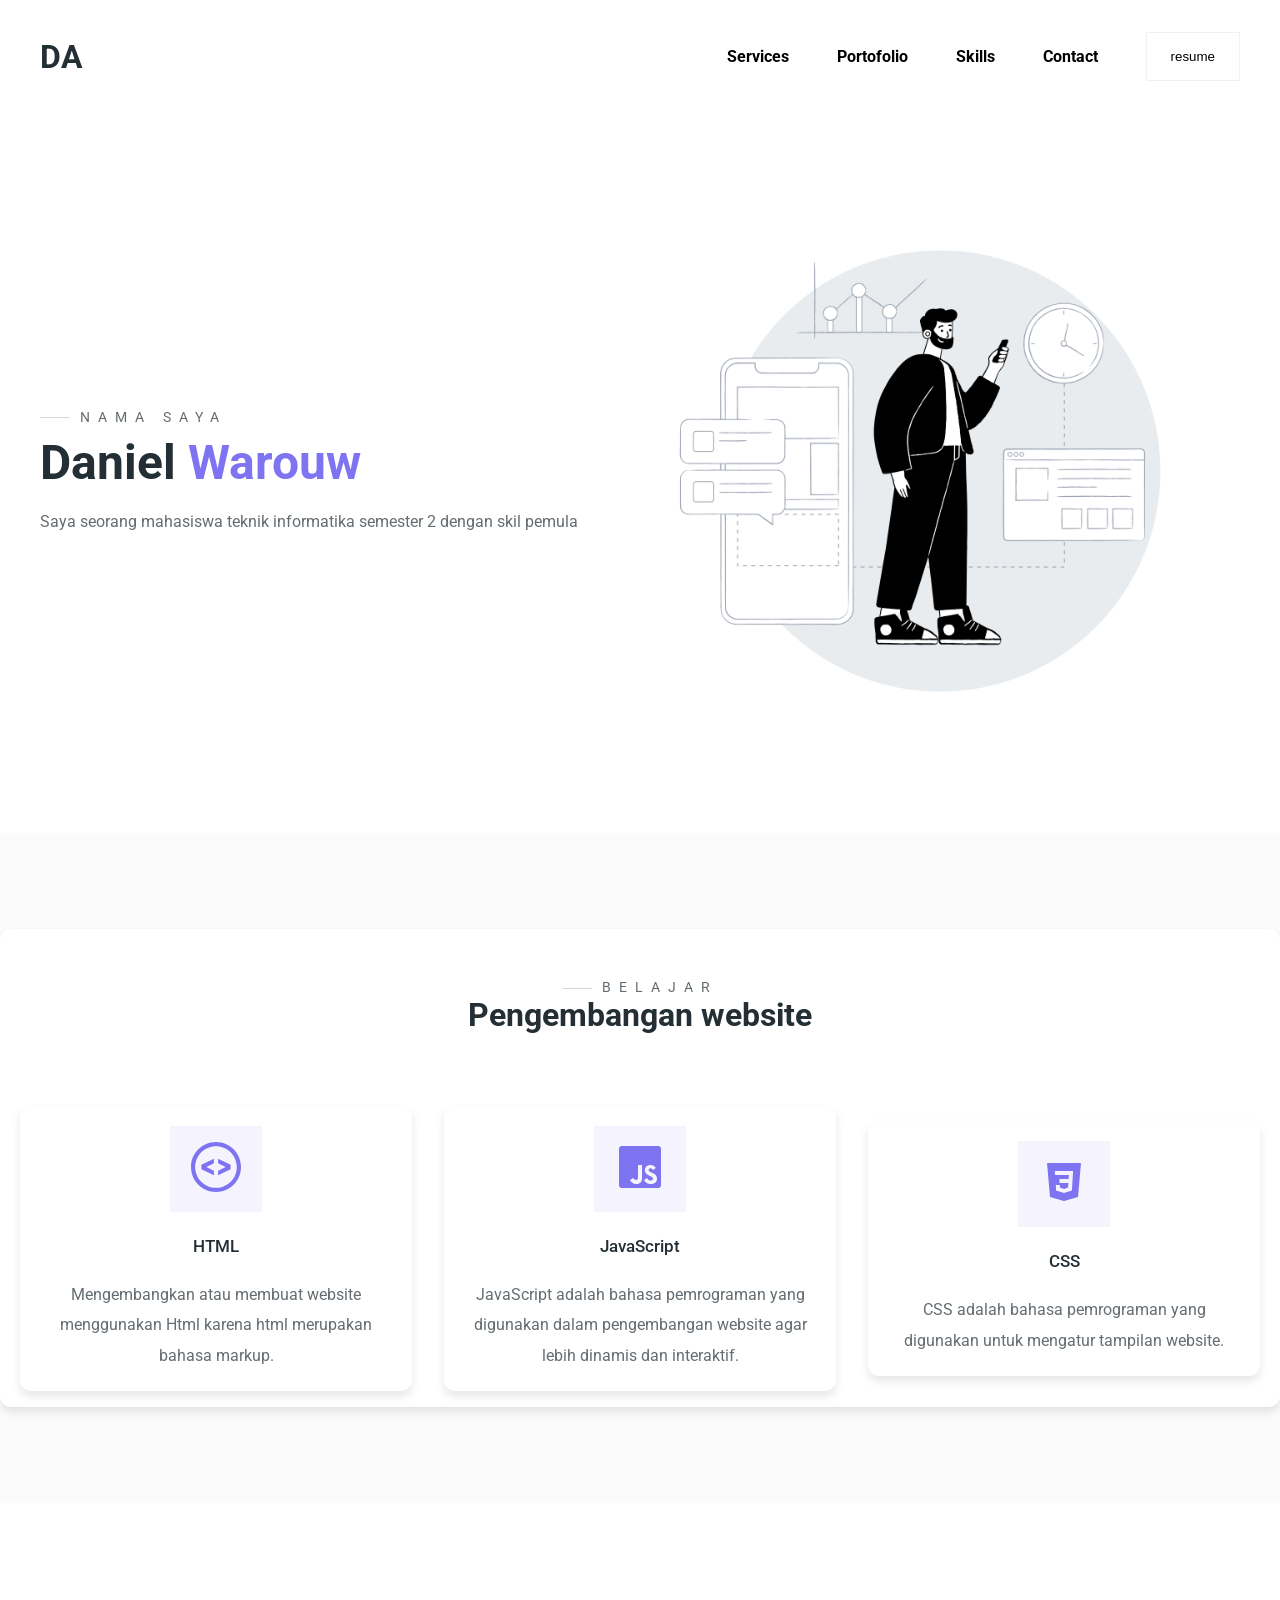
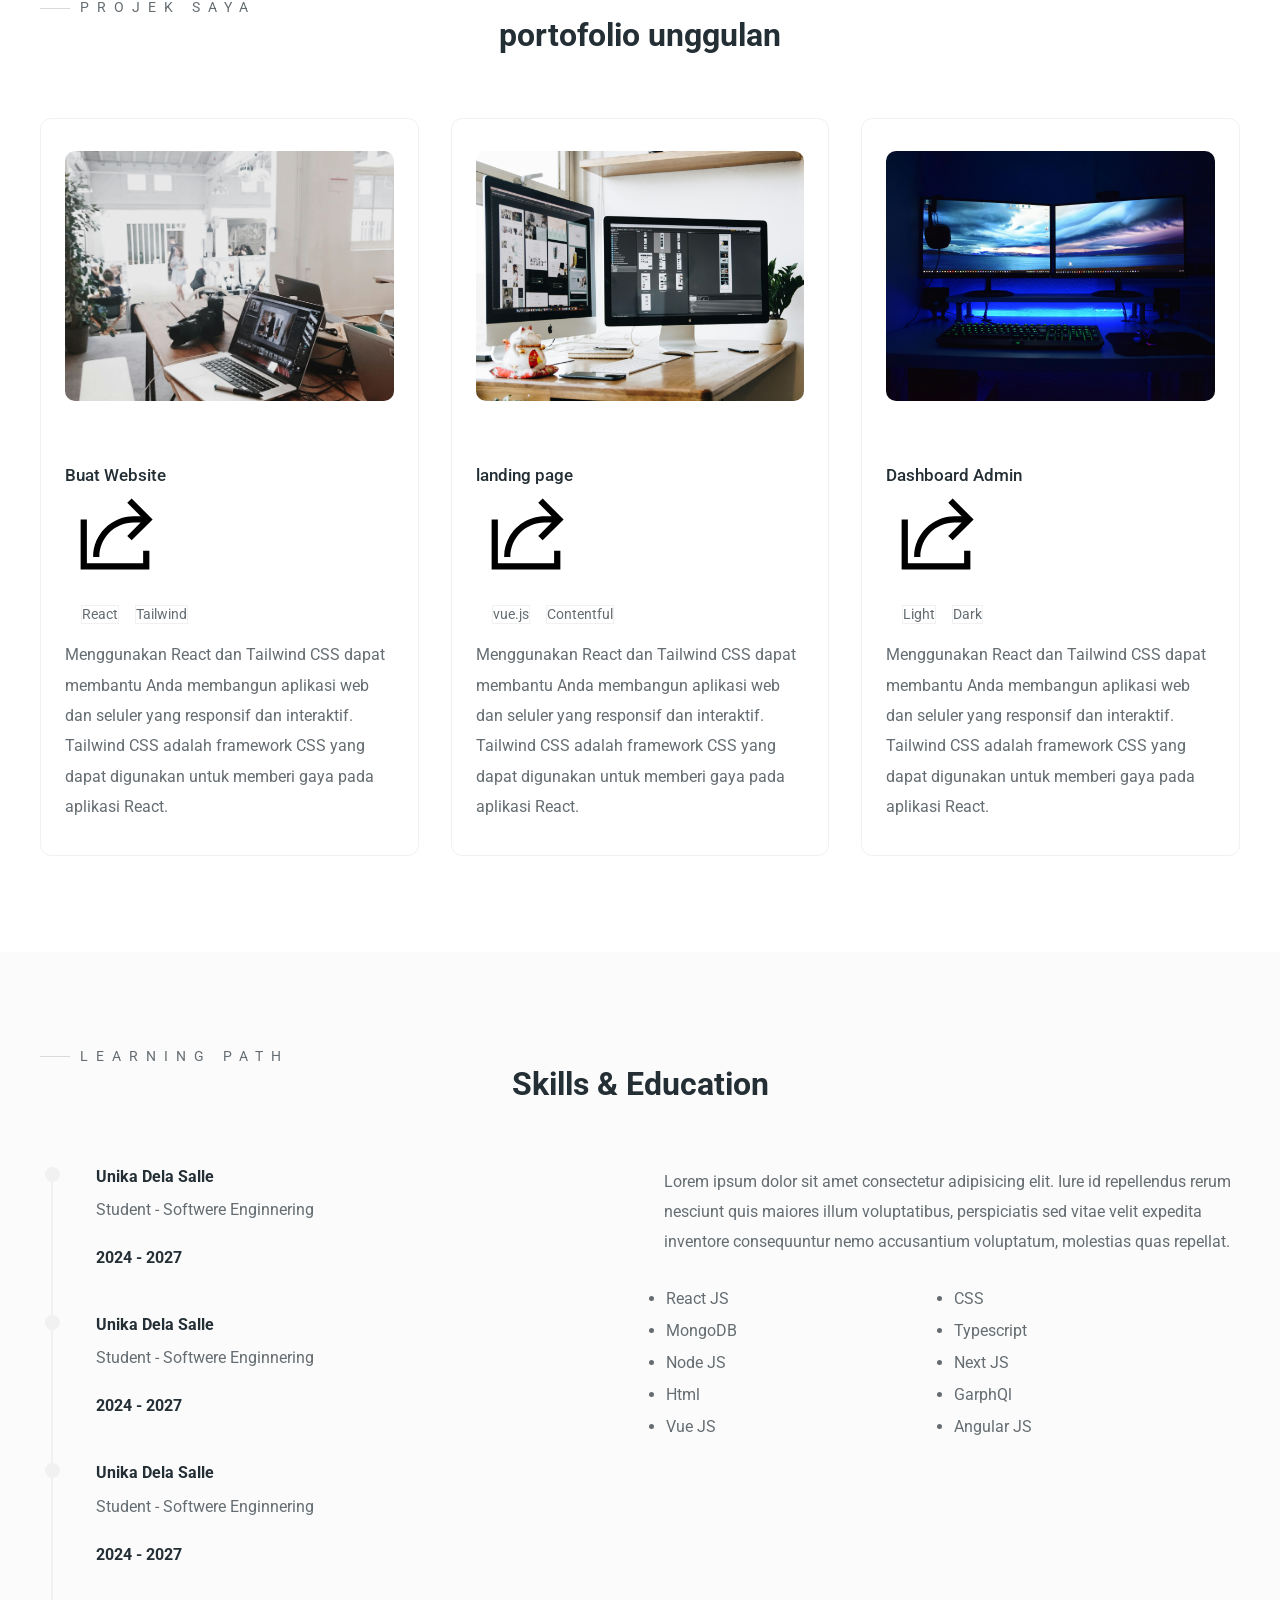
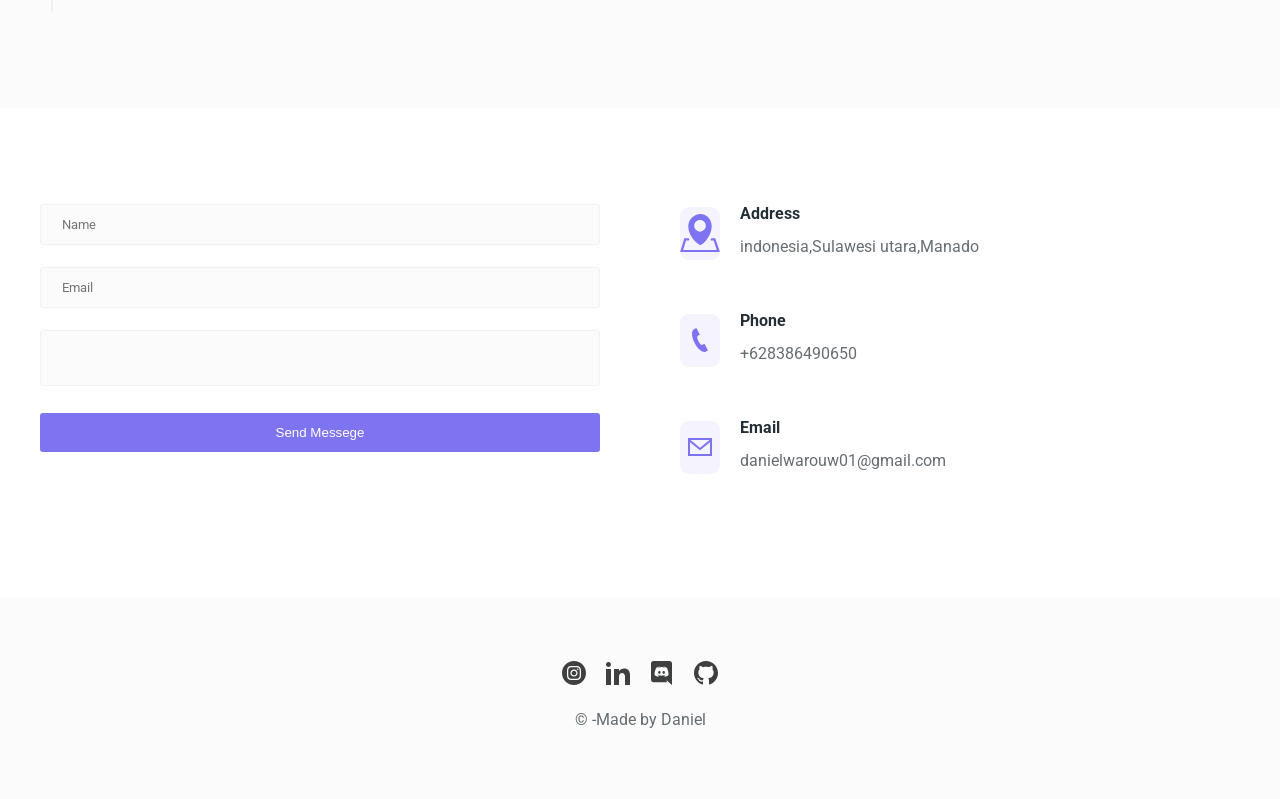
<file: index.html>
<!DOCTYPE html>
<html lang = "id">
   <head>
    <meta charset = "UTF-8">
  <meta http-equiv="X-UA-compatible" content = "IE=edge">
  <meta name="viewport" content ="width=device-width , initial-scale=1.0">
  <title>
    Daniel - softwere engineer
      </title>
  

  <link rel="stylesheet" href="isg.css">
  <link rel="stylesheet" href="responsive.css">
</head>
<body>
  <!-- <~~header~~> -->
<header>
  <div class="main-container">
    <div class="nav">
      <div class="logo">
        <a href="">DA</a>
      </div>
      <nav>
        <ul>
          <li><a href="#services">Services</a></li>
          <li><a href="#portofolio">Portofolio</a></li>
          <li><a href="#skills">Skills</a></li>
          <li><a href="#contact">Contact</a></li>
          <li><a href="/resume.pdf" target="_blank">
          <button class="btn">resume</button>
          </a>
        </li>
        </ul>
      </nav>
      <div class="burger">
<div class="line_1"></div>
<div class="line_2"></div>
<div class="line_3"></div>


      </div>
    </div>
    <section id ="hero">
      <div class="hero-kiri">
        <h3 class="pre-title"> Nama saya</h3>
        <h1 class="hero-name">Daniel <span>  Warouw</span></h1>
          <p> Saya seorang mahasiswa teknik informatika semester 2 dengan skil pemula</p>
      </div>
    <div class="hero-kanan">
      <img src="./images/hero.png" alt="person standing"/>
    </div>
    </section>
  </div>
</header>
  <!-- <~~end header~~> -->
<section id="services">
<div class="service main-container">
  <h3 class="pre-title">Belajar</h3>
  <h1 class="section-title service-title">Pengembangan website</h1>

  <div class="grid-3">
    <!-- service 1 -->
    <div class="service">
      <div class="service-icon">
        <svg xmlns="http://www.w3.org/2000/svg" width="24" height="24" viewBox="0 0 24 24"><path d="M12 2c5.514 0 10 4.486 10 10s-4.486 10-10 10-10-4.486-10-10 4.486-10 10-10zm0-2c-6.627 0-12 5.373-12 12s5.373 12 12 12 12-5.373 12-12-5.373-12-12-12zm-1 16l-6-2.935v-2.131l6-2.934v2.199l-3.64 1.801 3.64 1.796v2.204zm2-8v2.199l3.64 1.801-3.64 1.796v2.204l6-2.935v-2.131l-6-2.934z"/></svg>
    </div>
    <h4> HTML</h4>
    <P>Mengembangkan atau membuat website menggunakan Html karena html merupakan bahasa markup. </P>
  </div>
    <!-- service 2 -->
    <div class="service">
      <div class="service-icon">
        <svg xmlns="http://www.w3.org/2000/svg" x="0px" y="0px" width="100" height="100" viewBox="0 0 50 50">
          <path d="M 43.335938 4 L 6.667969 4 C 5.195313 4 4 5.195313 4 6.667969 L 4 43.332031 C 4 44.804688 5.195313 46 6.667969 46 L 43.332031 46 C 44.804688 46 46 44.804688 46 43.335938 L 46 6.667969 C 46 5.195313 44.804688 4 43.335938 4 Z M 27 36.183594 C 27 40.179688 24.65625 42 21.234375 42 C 18.140625 42 15.910156 39.925781 15 38 L 18.144531 36.097656 C 18.75 37.171875 19.671875 38 21 38 C 22.269531 38 23 37.503906 23 35.574219 L 23 23 L 27 23 Z M 35.675781 42 C 32.132813 42 30.121094 40.214844 29 38 L 32 36 C 32.816406 37.335938 33.707031 38.613281 35.589844 38.613281 C 37.171875 38.613281 38 37.824219 38 36.730469 C 38 35.425781 37.140625 34.960938 35.402344 34.199219 L 34.449219 33.789063 C 31.695313 32.617188 29.863281 31.148438 29.863281 28.039063 C 29.863281 25.179688 32.046875 23 35.453125 23 C 37.878906 23 39.621094 23.84375 40.878906 26.054688 L 37.910156 27.964844 C 37.253906 26.789063 36.550781 26.328125 35.453125 26.328125 C 34.335938 26.328125 33.628906 27.039063 33.628906 27.964844 C 33.628906 29.109375 34.335938 29.570313 35.972656 30.28125 L 36.925781 30.691406 C 40.171875 32.078125 42 33.496094 42 36.683594 C 42 40.117188 39.300781 42 35.675781 42 Z"></path>
          </svg>
    </div>
    <h4> JavaScript </h4>
    <P> JavaScript adalah bahasa pemrograman yang digunakan dalam pengembangan website agar lebih dinamis dan interaktif. </P>
  </div>
    <!-- service 3 -->
    <div class="service">
      <div class="service-icon">
        <svg xmlns="http://www.w3.org/2000/svg" x="0px" y="0px" width="100" height="100" viewBox="0 0 50 50">
          <path fill-rule="evenodd" d="M 42 6 L 39 40 L 25 44 L 11 40 L 8 6 Z M 16.800781 28 L 20.800781 28 L 20.898438 30.5 L 25 31.898438 L 29.101563 30.5 L 29.398438 26 L 20.601563 26 L 20.398438 22 L 29.601563 22 L 29.898438 18 L 16.101563 18 L 15.800781 14 L 34.101563 14 L 33.601563 22 L 32.898438 33.5 L 25 36.101563 L 17.101563 33.5 Z"></path>
          </svg>
    </div>
    <h4> CSS
    </h4>
    <P>CSS adalah bahasa pemrograman yang digunakan untuk mengatur tampilan website. 
    </P>
  </div>
</div>
</section>
<!-- end services -->


<!-- portofolio -->
 <section id="portofolio">
  <div class="portofolios main-container">
    <h3 class="pre-title">Projek saya</h3>
    <h1 class="section-title">portofolio unggulan</h1>

    <div class="grid-3">
      <div class="portofolio">
        <div class="portofolio-cover">
          <img src="./images/portofolio/pexels-flodahm-699459.jpg" alt="portofolio 1">
        </div>
           <div class="portofolio-info">
          <div class="portofolio-title">
            <h4> Buat Website </h4>
            <a href="/" class="portofolio-link">
              <svg xmlns="http://www.w3.org/2000/svg" x="0px" y="0px" width="100" height="100" viewBox="0 0 32 32">
                <path d="M 21.332031 4.292969 L 19.917969 5.707031 L 24.210938 10 L 22 10 C 14.832031 10 9 15.832031 9 23 L 11 23 C 11 16.914063 15.914063 12 22 12 L 24.210938 12 L 19.917969 16.292969 L 21.332031 17.707031 L 28.039063 11 Z M 5 11 L 5 27 L 27 27 L 27 21 L 25 21 L 25 25 L 7 25 L 7 11 Z"></path>
                </svg>
            </a>
        
          </div>
          <div class="portofolio-tags">
           <div>React</div>
           <div>Tailwind</div>
          </div>
          <p>Menggunakan React dan Tailwind CSS dapat membantu Anda membangun aplikasi web dan seluler yang responsif dan interaktif. Tailwind CSS adalah framework CSS yang dapat digunakan untuk memberi gaya pada aplikasi React. </p>
        </div>
      </div>
      <!-- portofolio 2 -->
      <div class="portofolio">
        <div class="portofolio-cover">
          <img src="./images/portofolio/pexels-tranmautritam-326501.jpg" alt="portofolio 2">
        </div>
        <div class="portofolio-info">
          <div class="portofolio-title">
            <h4> landing page </h4>
            <a href="/" class="portofolio-link">
              <svg xmlns="http://www.w3.org/2000/svg" x="0px" y="0px" width="100" height="100" viewBox="0 0 32 32">
                <path d="M 21.332031 4.292969 L 19.917969 5.707031 L 24.210938 10 L 22 10 C 14.832031 10 9 15.832031 9 23 L 11 23 C 11 16.914063 15.914063 12 22 12 L 24.210938 12 L 19.917969 16.292969 L 21.332031 17.707031 L 28.039063 11 Z M 5 11 L 5 27 L 27 27 L 27 21 L 25 21 L 25 25 L 7 25 L 7 11 Z"></path>
                </svg>
            </a>        
          </div>
          <div class="portofolio-tags">
           <div>vue.js</div>
           <div>Contentful</div>
          </div>
          <p>Menggunakan React dan Tailwind CSS dapat membantu Anda membangun aplikasi web dan seluler yang responsif dan interaktif. Tailwind CSS adalah framework CSS yang dapat digunakan untuk memberi gaya pada aplikasi React. </p>
        </div>
      </div>
      <!-- portofolio 3 -->
      <div class="portofolio">
        <div class="portofolio-cover">
          <img src="./images/portofolio/pexels-xexusdesigner-777001.jpg" alt="portofolio 3">
        </div>
        <div class="portofolio-info">
          <div class="portofolio-title">
            <h4> Dashboard Admin </h4>
            <a href="/" class="portofolio-link">
              <svg xmlns="http://www.w3.org/2000/svg" x="0px" y="0px" width="100" height="100" viewBox="0 0 32 32">
                <path d="M 21.332031 4.292969 L 19.917969 5.707031 L 24.210938 10 L 22 10 C 14.832031 10 9 15.832031 9 23 L 11 23 C 11 16.914063 15.914063 12 22 12 L 24.210938 12 L 19.917969 16.292969 L 21.332031 17.707031 L 28.039063 11 Z M 5 11 L 5 27 L 27 27 L 27 21 L 25 21 L 25 25 L 7 25 L 7 11 Z"></path>
                </svg>
            </a>
          </div>
          <div class="portofolio-tags">
           <div>Light</div>
           <div> Dark</div>
          </div>
          <p>Menggunakan React dan Tailwind CSS dapat membantu Anda membangun aplikasi web dan seluler yang responsif dan interaktif. Tailwind CSS adalah framework CSS yang dapat digunakan untuk memberi gaya pada aplikasi React. </p>
        </div>
      </div>
    </div>
  </div>

 </section>

  <!-- end portofilio -->

<!-- skil dan edukasi -->
<section id="skills">
  <div class="skills main-container">
    <h3 class="pre-title">Learning path</h3>
    <h1 class="section-title">Skills & Education</h1>
  
    <div class="skills-grid">
      <div class="skills-left">
        <!-- Education 1 -->
        <div class="education">
          <div class="line">
            <div></div>
          </div>
         
        <div class="education-info">
          <h4 class="education-title"> Unika Dela Salle</h4>
          <p>Student - Softwere Enginnering</p>
          <h4 class="education-years"> 2024 - 2027</h4>
        </div>
      </div>
   
      <!-- Education 2 -->
      <div class="education">
        <div class="line"> <div></div> 
      </div>
     
      <div class="education-info">
        <h4 class="education-title"> Unika Dela Salle</h4>
        <p>Student - Softwere Enginnering</p>
        <h4 class="education-years"> 2024 - 2027</h4>
      </div>
    </div>
   <!-- Education 3 -->
   <div class="education">
    <div class="line"> <div></div>
  </div>
    <div class="education-info">
    <h4 class="education-title"> Unika Dela Salle</h4>
    <p>Student - Softwere Enginnering</p>
    <h4 class="education-years"> 2024 - 2027</h4>
  </div>
</div>

   </div> 
    <div class="skills-right">
   <p> Lorem ipsum dolor sit amet consectetur adipisicing elit. Iure id repellendus rerum nesciunt quis maiores illum voluptatibus, 
 perspiciatis sed vitae velit expedita inventore consequuntur nemo accusantium voluptatum, molestias quas repellat.</p>
         
             
       

<div class="skills-list">
<ul>
  <li>React JS</li>
  <li>MongoDB</li>
  <li>Node JS</li>
  <li>Html</li>
  <li>Vue JS</li>
</ul>
<ul>
  <li>CSS</li>
  <li>Typescript </li>
  <li>Next JS</li>
  <li>GarphQl</li>
  <li>Angular JS</li>
</ul>

</div>
</div>
</div>
</div>
  
</section>
<!-- end skills & Education -->

<!-- Contact -->
<section id="contact">
  <div class="contact main-container">

    <div class="contact-left">
      <form class="contact-form" action="https://formspree.io/f/movenkap" method="POst">
       <div>
        <input type="text" placeholder="Name" name="name">
       </div>
       <div>
        <input type="email" placeholder="Email" name="email">
       </div> 
       <div>
        <textarea name="message" id="message"></textarea>
       </div>
       <div>
        <button class="btn-submit">Send Messege</button>
       </div>
      </form>
    </div>
    <div class="contact-right">
      <!-- contact item 1 -->
      <div class="contact-item">
        <div class="contact-item-icon">
          <?xml version="1.0" encoding="utf-8"?><svg version="1.1" 
          id="Layer_1" xmlns="http://www.w3.org/2000/svg" xmlns:xlink="http://www.w3.org/1999/xlink" 
          x="0px" y="0px" viewBox="0 0 122.88 117.55" style="enable-background:new 0 0 122.88 117.55"
           xml:space="preserve"><style type="text/css">.st0{fill-rule:evenodd;clip-rule:evenodd;}</style><g><path class="st0"
            d="M78.81,82.78c-4.35,4.77-9.42,9.05-15.12,12.51c-0.7,0.51-1.65,0.58-2.43,0.08 c-8.41-5.35-15.48-11.78-21.03-18.76c-7.66-9.61-12.49-20.27-14.14-30.53c-1.68-10.41-0.11-20.42,5.07-28.56 c2.04-3.22,4.65-6.15,7.83-8.68C46.3,3.01,54.65-0.06,62.96,0c8.01,0.06,15.91,3.05,22.74,9.28c2.4,2.18,4.42,4.68,6.07,7.39 c5.57,9.17,6.77,20.87,4.32,32.73c-2.41,11.71-8.41,23.62-17.28,33.35V82.78L78.81,82.78L78.81,82.78z M25.32,74.54 c1.98,0,3.59,1.61,3.59,3.59c0,1.98-1.61,3.59-3.59,3.59h-6.74l-8.88,28.67h103.22l-9.64-28.67h-5.57c-1.98,0-3.59-1.61-3.59-3.59 c0-1.98,1.61-3.59,3.59-3.59h10.7l14.46,43.01H0l13.32-43.01H25.32L25.32,74.54z M61.38,18.51c9.88,0,17.88,8.01,17.88,17.87 c0,9.88-8.01,17.88-17.88,17.88c-9.88,0-17.87-8-17.87-17.88C43.49,26.51,51.5,18.51,61.38,18.51L61.38,18.51L61.38,18.51z"/></g></svg>
        </div>
        <div class="contact-item-detail">
          <h4>Address</h4>
          <p> indonesia,Sulawesi utara,Manado</p>
        </div>
      </div>

      <!-- contact item kedua -->
      <div class="contact-item">
        <div class="contact-item-icon">
          <svg xmlns="http://www.w3.org/2000/svg" 
          width="24"
           height="24" 
           viewBox="0 0 24 24"><path 
           d="M20 22.621l-3.521-6.795c-.008.004-1.974.97-2.064 1.011-2.24 1.086-6.799-7.82-4.609-8.994l2.083-1.026-3.493-6.817-2.106
           1.039c-7.202 3.755 4.233 25.982 11.6 22.615.121-.055 2.102-1.029 2.11-1.033z"/></svg>
        </div>
        <div class="contact-item-detail">
          <h4>Phone</h4>
          <p>+628386490650</p>
        </div>
      </div>

<!-- contact item 3 -->
<div class="contact-item">
  <div class="contact-item-icon">
    <svg xmlns="http://www.w3.org/2000/svg"
     width="24" 
    height="24" 
    viewBox="0 0 24 24"><path
     d="M0 3v18h24v-18h-24zm21.518 2l-9.518 7.713-9.518-7.713h19.036zm-19.518 
     14v-11.817l10 8.104 10-8.104v11.817h-20z"/></svg>
  </div>
  <div class="contact-item-detail">
    <h4>Email</h4>
    <p> danielwarouw01@gmail.com</p>
  </div>
</div>

    </div>
  </div>
</section>
 <!-- end contact -->

 <!-- copyright -->
<footer>
  <div class="footer-icon">
    <a href="">
      <svg xmlns="http://www.w3.org/2000/svg" width="24" height="24" viewBox="0 0 24 24"><path d="M14.829 6.302c-.738-.034-.96-.04-2.829-.04s-2.09.007-2.828.04c-1.899.087-2.783.986-2.87
         2.87-.033.738-.041.959-.041 2.828s.008 2.09.041 2.829c.087 1.879.967 2.783 2.87 2.87.737.033.959.041 2.828.041 1.87 0 2.091-.007 2.829-.041 1.899-.086 2.782-.988 2.87-2.87.033-.738.04-.96.04-2.829s-.007-2.09-.04-2.828c-.088-1.883-.973-2.783-2.87-2.87zm-2.829 9.293c-1.985 0-3.595-1.609-3.595-3.595 0-1.985 1.61-3.594 3.595-3.594s3.595 1.609 3.595 
         3.594c0 1.985-1.61 3.595-3.595 3.595zm3.737-6.491c-.464 0-.84-.376-.84-.84 0-.464.376-.84.84-.84.464 0 .84.376.84.84 0 .463-.376.84-.84.84zm-1.404 2.896c0 1.289-1.045 2.333-2.333 2.333s-2.333-1.044-2.333-2.333c0-1.289 1.045-2.333 2.333-2.333s2.333 1.044 2.333 2.333zm-2.333-12c-6.627 0-12 5.373-12 12s5.373 12 12 12 12-5.373 12-12-5.373-12-12-12zm6.958 14.886c-.115 2.545-1.532 
        3.955-4.071 4.072-.747.034-.986.042-2.887.042s-2.139-.008-2.886-.042c-2.544-.117-3.955-1.529-4.072-4.072-.034-.746-.042-.985-.042-2.886 0-1.901.008-2.139.042-2.886.117-2.544 1.529-3.955 4.072-4.071.747-.035.985-.043 2.886-.043s2.14.008 2.887.043c2.545.117 3.957 1.532 4.071 4.071.034.747.042.985.042 2.886 0 1.901-.008 2.14-.042 2.886z"/></svg>
    </a>
    <a href="">
      <svg xmlns="http://www.w3.org/2000/svg" width="24" height="24" viewBox="0 0 24 24"><path d="M4.98 3.5c0 1.381-1.11 2.5-2.48 2.5s-2.48-1.119-2.48-2.5c0-1.38 1.11-2.5 2.48-2.5s2.48 1.12 2.48 2.5zm.02 4.5h-5v16h5v-16zm7.982 0h-4.968v16h4.969v-8.399c0-4.67 6.029-5.052 6.029 0v8.399h4.988v-10.131c0-7.88-8.922-7.593-11.018-3.714v-2.155z"/></svg>
    </a>
    <a href="">
      <svg width="24" height="24" xmlns="http://www.w3.org/2000/svg" fill-rule="evenodd" clip-rule="evenodd"><path d="M19.54 0c1.356 0 2.46 1.104 2.46 2.472v21.528l-2.58-2.28-1.452-1.344-1.536-1.428.636 2.22h-13.608c-1.356 0-2.46-1.104-2.46-2.472v-16.224c0-1.368 1.104-2.472 2.46-2.472h16.08zm-4.632 15.672c2.652-.084
         3.672-1.824 3.672-1.824 0-3.864-1.728-6.996-1.728-6.996-1.728-1.296-3.372-1.26-3.372-1.26l-.168.192c2.04.624 2.988 1.524 2.988 1.524-1.248-.684-2.472-1.02-3.612-1.152-.864-.096-1.692-.072-2.424.024l-.204.024c-.42.036-1.44.192-2.724.756-.444.204-.708.348-.708.348s.996-.948 3.156-1.572l-.12-.144s-1.644-.036-3.372 1.26c0 0-1.728 3.132-1.728 6.996 0 0 1.008 1.74 3.66 1.824 0 0
          .444-.54.804-.996-1.524-.456-2.1-1.416-2.1-1.416l.336.204.048.036.047.027.014.006.047.027c.3.168.6.3.876.408.492.192 1.08.384 1.764.516.9.168 1.956.228 3.108.012.564-.096 1.14-.264 1.74-.516.42-.156.888-.384 1.38-.708
         0 0-.6.984-2.172 1.428.36.456.792.972.792.972zm-5.58-5.604c-.684 0-1.224.6-1.224 1.332 0 .732.552 1.332 1.224 1.332.684 0 1.224-.6 1.224-1.332.012-.732-.54-1.332-1.224-1.332zm4.38 0c-.684 0-1.224.6-1.224 1.332 0 .732.552 1.332 1.224 1.332.684 0 1.224-.6 1.224-1.332 0-.732-.54-1.332-1.224-1.332z"/></svg>
    </a>
    <a href="">
      <svg xmlns="http://www.w3.org/2000/svg" width="24" height="24" viewBox="0 0 24 24"><path d="M12 0c-6.626 0-12 5.373-12 12 0 5.302 3.438 9.8 8.207 11.387.599.111.793-.261.793-.577v-2.234c-3.338.726-4.033-1.416-4.033-1.416-.546-1.387-1.333-1.756-1.333-1.756-1.089-.745.083-.729.083-.729 1.205.084 1.839 1.237 
        1.839 1.237 1.07 1.834 2.807 1.304 3.492.997.107-.775.418-1.305.762-1.604-2.665-.305-5.467-1.334-5.467-5.931 0-1.311.469-2.381 1.236-3.221-.124-.303-.535-1.524.117-3.176 0 0 1.008-.322 3.301 1.23.957-.266 1.983-.399 3.003-.404 1.02.005 2.047.138 3.006.404
         2.291-1.552 3.297-1.23 3.297-1.23.653 1.653.242 2.874.118 3.176.77.84 1.235 1.911 1.235 3.221 0 4.609-2.807 5.624-5.479 5.921.43.372.823 1.102.823 2.222v3.293c0 .319.192.694.801.576 4.765-1.589 8.199-6.086 8.199-11.386 0-6.627-5.373-12-12-12z"/></svg>
    </a>
  </div>
  <p>&#169 -Made by Daniel</p>
</footer>


<!-- end copyright -->


<script src="isg.js"></script>
</body>
</html>
</file>
<file: isg.css>
@import url("https://fonts.googleapis.com/css2?family=Roboto:wght@400;700&display=swap");

:root {
  --primaryTextcolor: #232e35;
  --secondaryTextcolor: #656d72;

  --borderColor: #f1f1f1;
  --lineColor: #d9d9d9;

  --primaryBackgroundColor: #fff;
  --secondaryBackgroundColor: #fbfbfb;
  --thirdBackgroundColor: #f5f3fe;

  --primaryIconColor: #7e74f1;
  --primaryIconColorHover: #5d51e8;

  --sectionPandding: 6rem 0;

  --itemBorderRadius: 0.7rem;
}

* {
  margin: 0;
  padding: 0;
  box-sizing: border-box;
}
body {
  font-family: Roboto;
}
h1,
h2,
h3,
h4,
h5,
h6,
strong {
  color: var(--primaryTextcolor);
}
p {
  font-size: 1rem; /*16pixel*/
  line-height: 1.9rem;
}
p,
span,
label,
input,
textarea,
li {
  color: var(--secondaryTextcolor);
}
a {
  text-decoration: none;
}

.main-container {
  width: 1200px;
  margin: 0 auto;
}

@media screen and (max-width: 1200px) {
  .main-container {
    width: 90%;
  }
}
/*buton*/
.btn {
  padding: 1rem 1.5rem;
  background-color: white;
  border: 1.5px solid var(--borderColor);
  cursor: pointer;
  transition: 0.2s ease-in-out;
}
.btn:hover {
  box-shadow: rgba(0, 0, 0.04) 0px 3px 5px;
}

/*titels*/
.section-title {
  margin: 0rem 0 4rem;
  font-size: 2rem;
  text-align: center;
}
.pre-title {
  text-transform: uppercase;
  letter-spacing: 0.5rem;
  color: var(--secondaryTextcolor);
  position: relative;
  padding-left: 40px;
  width: fit-content;
  font-weight: 400;
  font-size: 0.9rem;
}

.pre-title:before {
  content: "";
  width: 30px;
  height: 1px;
  background: var(--lineColor);
  position: absolute;
  display: block;
  left: 0;
  top: 50%;
}
/*layout*/
.grid-3 {
  display: grid;
  grid-template-columns: repeat(auto-fit, minmax(250px, 1fr));
  gap: 3rem;
}

/*logo dan navigasi menu*/
.nav {
  display: flex;
  justify-content: space-between;
  padding: 2rem 0;
}
.nav ul {
  list-style: none;
  display: flex;
  gap: 3rem;
}
.logo {
  display: flex;
  align-items: center;
  font-weight: 700;
  font-size: 2rem;
}
.logo a {
  color: var(--primaryTextcolor);
}
nav ul li {
  display: flex;
  align-items: center;
}
nav ul li {
  color: black;
}

/*burger*/
.burger div {
  width: 25px;
  height: 2px;
  border-color: #000;
  margin: 7px;
  transition: all 0.3s;
  z-index: 99;
  background-color: black;
}
.burger {
  z-index: 99;
  position: fixed;
  display: none;
  top: 33px;
  right: 35px;
}
/*hero section*/
#hero {
  height: 720px;
  display: grid;
  grid-template-columns: 1fr 1fr;
  align-items: center;
}
img {
  width: 600px; /* Atur lebar */
  height: auto; /* Menyesuaikan tinggi secara proporsional */
  border-radius: 10px; /* Opsional: Membuat sudut melengkung */
}
nav ul li a {
  font-family: "Roboto", sans-serif;
  font-weight: 700;
  color: black !important; /* Paksa warna hitam */
  text-decoration: none; /* Hapus garis bawah */
}

.hero-name {
  font-size: 3rem;
  font-weight: 700;
  margin: 0.5rem 0 1rem;
}
.hero-name span {
  color: var(--primaryIconColor);
}
.hero-right img {
  width: 90%;
}

/*SERVICE section*/
/*UKURAN LOGO*/
.service.main-container {
  width: 100%; /* Lebar penuh */
  max-width: none; /* Hapus batas lebar maksimum */
  margin: 0; /* Hapus margin auto supaya tidak ada jarak samping */
  padding: 0 20px; /* Opsional: tambahkan padding biar tidak mepet */
  height: auto; /* Mengisi tinggi layar penuh */
  padding-top: 50px; /* Tambahkan ruang di atas */
}

.service-icon svg {
  width: 50px;
  height: 50px;
}
.service {
  margin-left: auto;
  margin-right: auto;
  padding: 20px;
  margin: 0.5rem 0 1rem;
}
#services {
  background-color: var(--secondaryBackgroundColor);
  padding: var(--sectionPandding);
}
.grid-3 {
  display: grid;
  grid-template-columns: repeat(auto-fit, minmax(250px, 1fr));
  gap: 2rem; /* Atur jarak antar service */
  justify-content: center;
  align-items: center;
}
.service {
  text-align: center; /* Biar isi layanan sejajar */
  padding: 20px;
  background: white;
  border-radius: var(--itemBorderRadius);
  box-shadow: 0px 5px 10px rgba(0, 0, 0, 0.1);
}
.service .pre-title {
  margin: 0 auto;
}
.services-title {
  display: flex;
  justify-content: center;
  text-align: center;
}
.service h4 {
  margin: 1.5rem 0;
  font-weight: 500;
  font-size: 1.05rem;
}
.service-icon {
  background: var(--thirdBackgroundColor);
  width: fit-content;
  margin: 0 auto;
  padding: 1rem 1.3rem;
  border-radius: 0.5re;
}
.service-icon svg {
  fill: var(--primaryIconColor);
}
/* portovolio section*/
#portofolio {
  padding: var(--sectionPandding);
}
.portofolio {
  border-radius: var(--itemBorderRadius);
  overflow: hidden;
  border: 1px solid var(--borderColor);
}
.portofolio-cover {
  padding: 2rem 1.5rem;
}
.portofolio-cover img {
  height: 250px; /* Sesuaikan tinggi */
  width: 100%; /* Menyesuaikan lebar */
  object-fit: cover; /* Memotong bagian yang berlebih */
  display: block;
}
.portofolio-info {
  padding: 2rem 1.5rem;
}
.portofolio title {
  display: flex;
  justify-content: space-between;
  align-items: center;
  gap: 1rem;
  width: 100%;
}
.portofolio h4 {
  font-weight: 500;
  font-size: 1.05rem;
}
.portofolio-title a svg:hover {
  fill: var(--primaryIconColor);
}
.portofolio-title a svg {
  transition: 0.2s ease-in-out;
}
.portofolio-tags {
  display: flex;
  gap: 1rem;
  margin: 1rem;
}
.portofolio-tags div {
  font-size: 0.9rem;

  border: 1px solid var(--borderColor);
  padding: 0.4rem 1 rem;
  color: var(--secondaryTextcolor);
}

/* Style untuk section Skills */
#skills {
  padding: var(--sectionPandding);
  background: var(--secondaryBackgroundColor);
}

.skills-grid {
  display: grid;
  grid-template-columns: repeat(auto-fit, minmax(350px, 1fr));
  gap: 3rem;
}

.education {
  display: flex;
  gap: 2rem;
}
.education .line {
  padding: 0 0.7rem;
}

.education .line div {
  width: 2px;
  height: 100%;
  background: var(--borderColor);
  position: relative;
}
.skills-right {
  display: block;
  width: fit-content; /* Agar lebarnya hanya sebesar teks */
  margin-left: auto;
}

.education-info p {
  margin: 0.6rem 0 1.4rem;
}
.education-years {
  margin-bottom: 3rem;
}
.education .line div::before {
  content: "";
  width: 15px;
  height: 15px;
  background: var(--borderColor);
  border-radius: 50%;
  position: absolute;
  left: -6px;
}
.skills-list {
  display: grid;
  grid-template-columns: 1fr 1fr;
  margin-top: 1.5rem;
}
.skills-right ul {
  line-height: 2rem;
  padding: 0.1rem;
}

/* contact  */
#contact {
  padding: var(--sectionPandding);
}
.contact-left,
.contact-right {
  flex: 1;
  width: 100%; /* Kedua kolom memiliki lebar yang sama */
}
.contact {
  display: grid;
  grid-template-columns: repeat(auto-fit, minmax(350px, 1fr));
  gap: 5rem;
  justify-content: space-between; /* Pisahkan form dan informasi kontak */
  align-items: flex-start;
}
.contact-right {
  flex: 1;
  display: flex;
  flex-direction: column;
  align-items: flex-start; /* Ikon tetap kiri dalam box */
  text-align: left;
  margin-left: 0rem; /* Geser kolom kontak ke kanan */
  gap: 1.5rem;
}
.contact-form div {
  margin-bottom: 1.4rem;
}

.contact-item-icon {
  /*ini ukuran logo*/
  width: 15px;
  height: 15px;
  gap: 10rem;
}
.contact-item {
  display: flex;
  align-items: center;
  gap: 20px;
  margin-bottom: 1.5rem;
}
.contact-form input,
.contact-form textarea {
  width: 100%;
  padding: 0.75rem 1.3rem;
  font-family: "Roboto", sans-serif;
  background: var(--secondaryBackgroundColor);
  border: 1px solid var(--borderColor);
  border-radius: 3px;
  resize: none;
}
.contact-form input ::placeholder,
.contact-form textarea ::placeholder {
  color: #9d9fa1;
}
.contact-form input:focus,
.contact-form textarean :focus {
  outline: none;
  border: 1px solid #7d7d7d;
}
.btn-submit {
  width: 100%;
  padding: 0.75rem 1.3rem;
  background-color: var(--primaryIconColor);
  color: #fff;
  border: none;
  border-radius: 3px;
  cursor: pointer;
  transition: 0.2s ease-in-out;
}
.btn-submit:hover {
  background: var(--primaryIconColorHover);
}
.contact-item-icon {
  background: var(--thirdBackgroundColor);
  width: 40px;
  height: 53px;
  border-radius: 9px;
  display: flex;
  justify-content: center;
  align-items: center;
}
.contact-item-icon svg {
  fill: var(--primaryIconColor);
}
.contact-item-detail h4 {
  margin-bottom: 0.6rem;
}
/* copy rigt section */
footer {
  padding: 4rem;
  background: var(--secondaryBackgroundColor);
  text-align: center;
}
.footer-icon {
  margin-bottom: 1rem;
}
.footer-icon a {
  margin: 0 0.5rem;
}
.footer-icon svg {
  fill: #3e3f40;
}
.footer-icon :hover {
  fill: #000;
}
</file>
<file: responsive.css>
@media screen and (max-width: 1000px) {
  p {
    font-size: 0.9rem;
    line-height: 1.8rem;
  }
  .grid-3 {
    gap: 1rem;
  }
  .skil-right ul li {
    font-size: 0.9rem;
  }
}
@media screen and (max-width: 825px) {
  /*burger*/
  .burger {
    display: block;
    cursor: pointer;
  }
  /* transisi line burger */
  .toggle-burger .line_1 {
    transform: rotate(-45deg) translate(-5px, 7px);
  }
  .toggle-burger .line_2 {
    opacity: 0;
  }
  .toggle-burger .line_3 {
    transform: rotate(45deg) translate(-5px, -7px);
  }
  /*Navigation*/
  nav {
    position: fixed;
    width: 50%;
    right: 0;
    top: 0;
    height: 100vh;
    flex-direction: column;
    background: var(--primaryBackgroundColor);
    border-left: 1px solid var(--borderColor);
    z-index: 9;
    transform: translateX(100%);
    transition: 0.3s ease-in-out;
  }
  nav ul {
    height: 100vh;
    align-items: center;
    flex-direction: column;
    justify-content: center;
  }
  .nav-active {
    transform: translateX(0);
  }
  /* Hero section */
  #hero {
    grid-template-columns: 1fr;
    height: fit-content;
  }
  .hero-kanan {
    display: flex;
    order: -1;
    justify-content: center;
    align-items: center;
    margin: 0 auto;
    width: 100%;
    ba
  }
  .hero-kanan img {
    width: 70%;
    max-width: 100%;
  }
  .hero-kiri {
    text-align: center;
    padding-bottom: 5rem;
  }
  .hero-kiri .pre-title{
    margin: 0 auto;
  }
  .hero-name{
    font-size: 2.3rem;
    margin-bottom: 0.5rem;
  }
/* skills section*/
.skills-gird{
  gap: 1rem;
}
/* coppyright section */
footer{
  padding: 2rem 0;
}

}
@media screen and (max-width: 640px) {
  /*titles*/
  .section-titles{
  font-size: 1.3rem;
}

}
</file>
